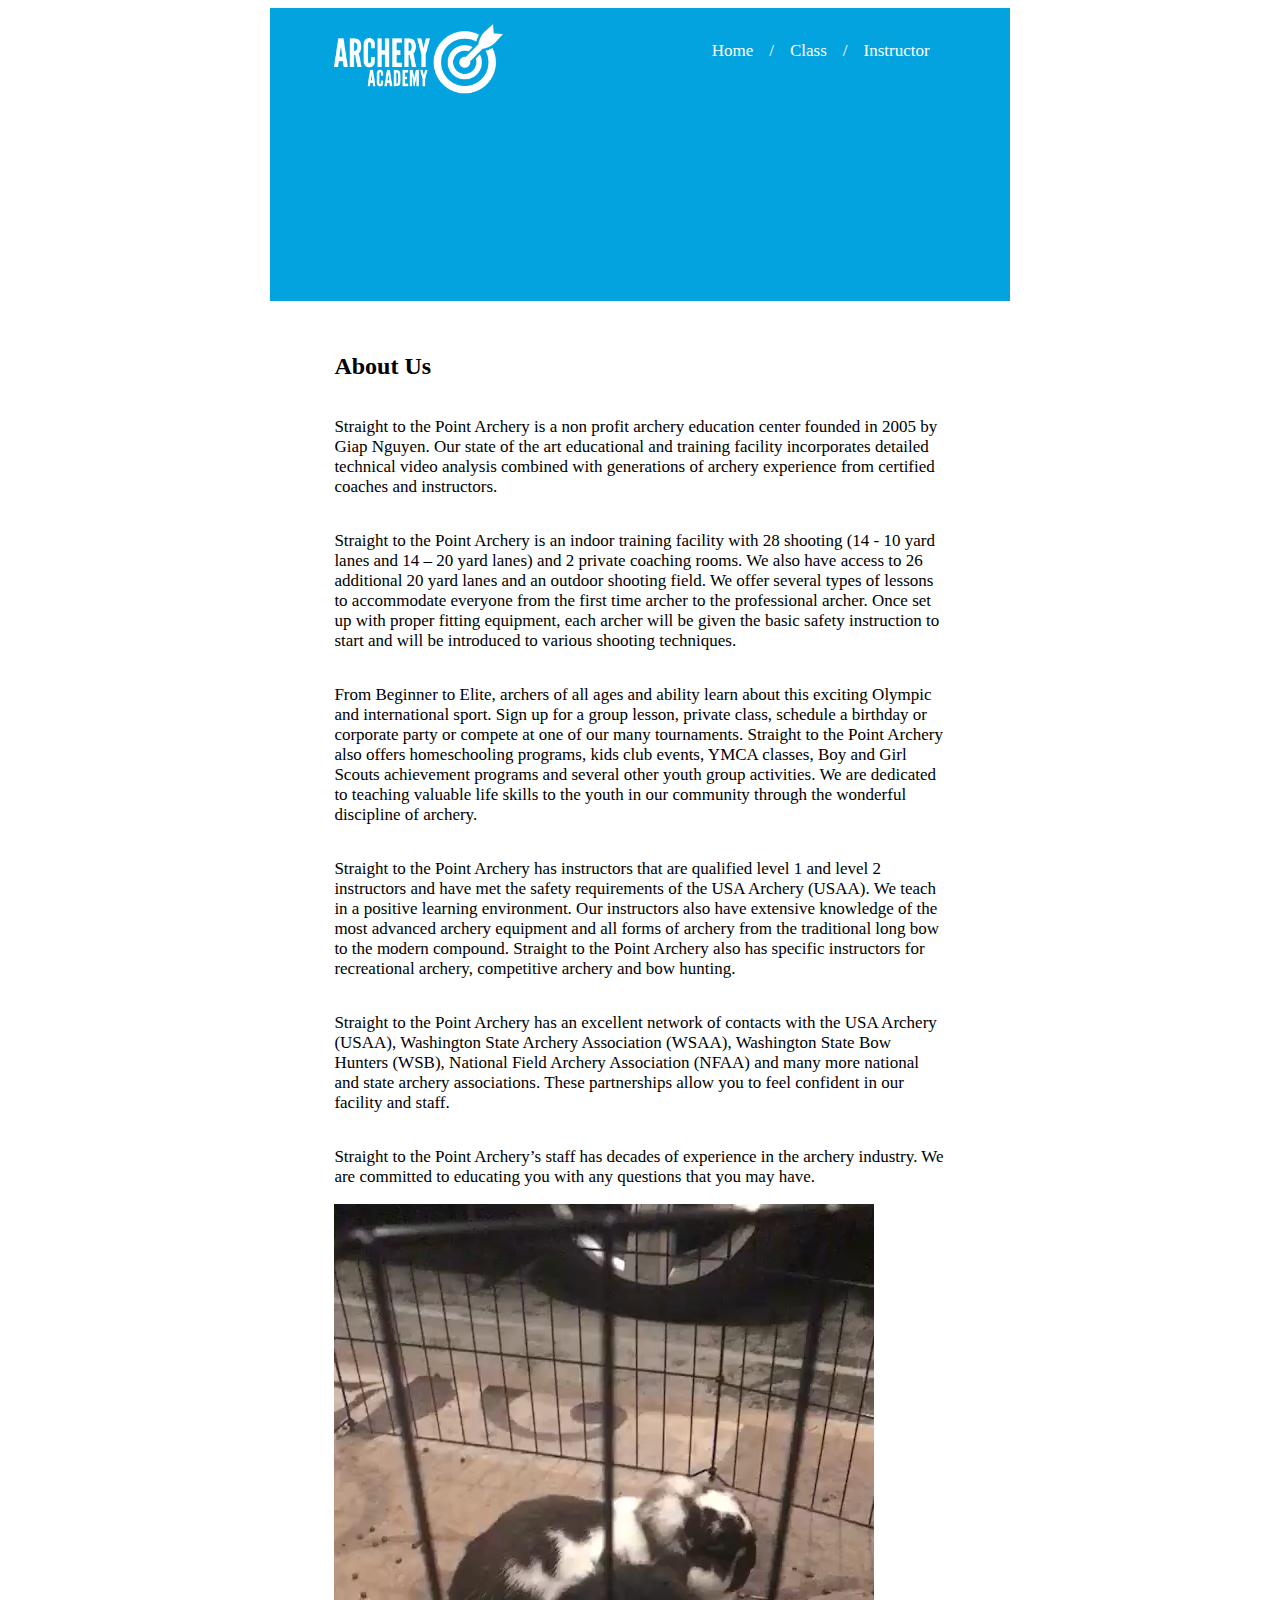
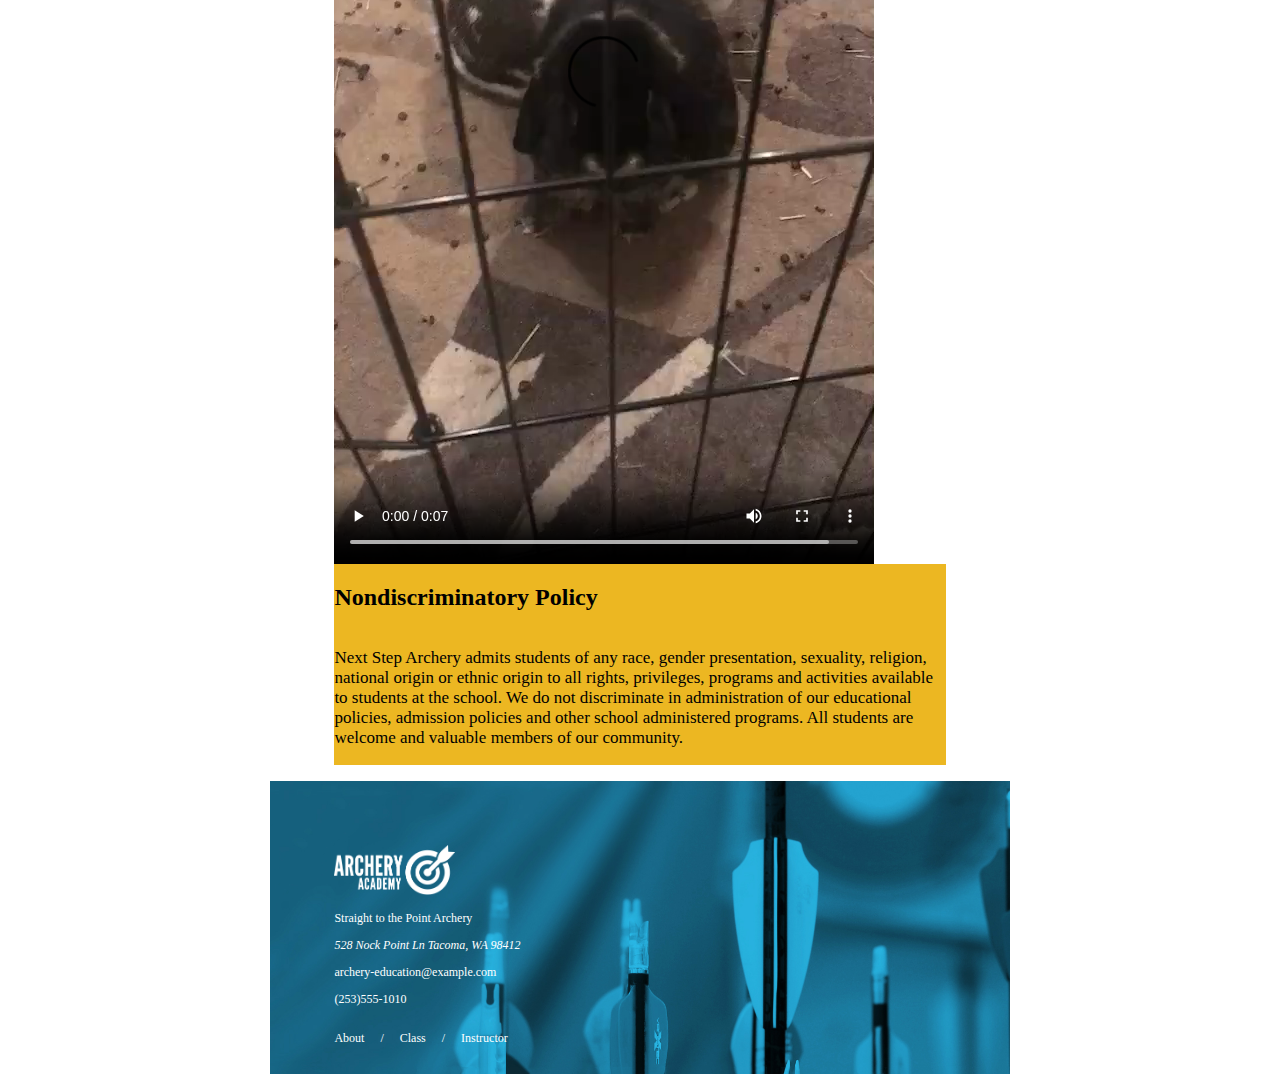
<file: index.html>
<!DOCTYPE html>
<html lang="en">
  <head>
    <meta charset="utf-8">
    <link rel="stylesheet" type="text/css" href="styles/stylesheet.css">
    <title>Straight to the Point Archery</title>
  </head>
  <body>
  <div class="grid-container">
    <header>
      <div class="logo">
        <img src="image/archeryAcademy-logo-white.png" alt="logo" height="70">
      </div>
      <nav>
        <ul>
          <li><a href="index.html">Home</a></li>
          <li><a href="class.html">Class</a></li>
          <li><a href="instructor.html">Instructor</a></li>
        </ul>
      </nav>
    </header>
    <main>
      <article>
        <h2>About Us</h2>
        <p>Straight to the Point Archery is a non profit archery education center founded in 2005 by Giap Nguyen.  Our state of the art educational and training facility incorporates detailed technical video analysis combined with generations of archery experience from certified coaches and instructors.</p>
        <p>Straight to the Point Archery is an indoor training facility with  28 shooting (14 -  10 yard lanes and 14 – 20 yard lanes) and 2 private coaching rooms. We also have access to 26  additional  20 yard lanes  and an outdoor shooting field.  We offer several types of lessons to accommodate everyone from the first time archer to the professional archer. Once set up with proper fitting equipment, each archer will be given the basic safety instruction to start and will be introduced to various shooting techniques.</p>
        <p>From Beginner to Elite, archers of all ages and ability learn about this exciting Olympic and international sport. Sign up for a group lesson, private class, schedule a birthday or corporate party or compete at one of our many tournaments.  Straight to the Point Archery also offers homeschooling programs, kids club events, YMCA classes, Boy and Girl Scouts achievement programs and several other youth group activities. We are dedicated to teaching valuable life skills to the youth in our community through the wonderful discipline of archery.</p>
        <p>Straight to the Point Archery has instructors that are qualified level 1 and level 2 instructors and have met the safety requirements of the USA Archery (USAA). We teach in a positive learning environment.  Our instructors also have extensive knowledge of the most advanced archery equipment and all forms of archery from the traditional long bow to the modern compound.  Straight to the Point Archery also has specific instructors for recreational archery, competitive archery and bow hunting.</p>
        <p>Straight to the Point Archery has an excellent network of contacts with the USA Archery (USAA), Washington State Archery Association (WSAA), Washington State Bow Hunters (WSB), National Field Archery Association (NFAA) and many more national and state archery associations. These partnerships allow you to feel confident in our facility and staff.</p>
        <p>Straight to the Point Archery’s staff has decades of experience in the archery industry. We are committed to educating you with any questions that you may have.</p>
      </article>
      <video controls loop>
        <source src="video/bunny-video.mp4" type="video/mp4">
        Your browser doesn't support this video.
      </video>
      <article class="nondiscriminatory-policy">
        <h2>Nondiscriminatory Policy</h2>
        <p>Next Step Archery admits students of any race, gender presentation, sexuality, religion, national origin or ethnic origin to all rights, privileges, programs and activities available to students at the school. We do not discriminate in administration of our educational policies, admission policies and other school administered programs. All students are welcome and valuable members of our community.</p>
      </article>
    </main>
    <footer>
      <div class="footer-logo">
        <img src="image/archeryAcademy-logo-white.png" height="50" alt="logo">
      </div>
      <div class="location-hours">
        <p>Straight to the Point Archery</p>
        <address>528 Nock Point Ln Tacoma, WA 98412</address>
        <p>archery-education@example.com</p>
        <p>(253)555-1010</p>
      </div>
      <div class="site-maps">
        <ul>
          <li><a href="index.html">About</a></li>
          <li><a href="class.html">Class</a></li>
          <li><a href="instructor.html">Instructor</a></li>
        </ul>
      </div>
    </footer>
  </div>
  </body>
</html>
</file>
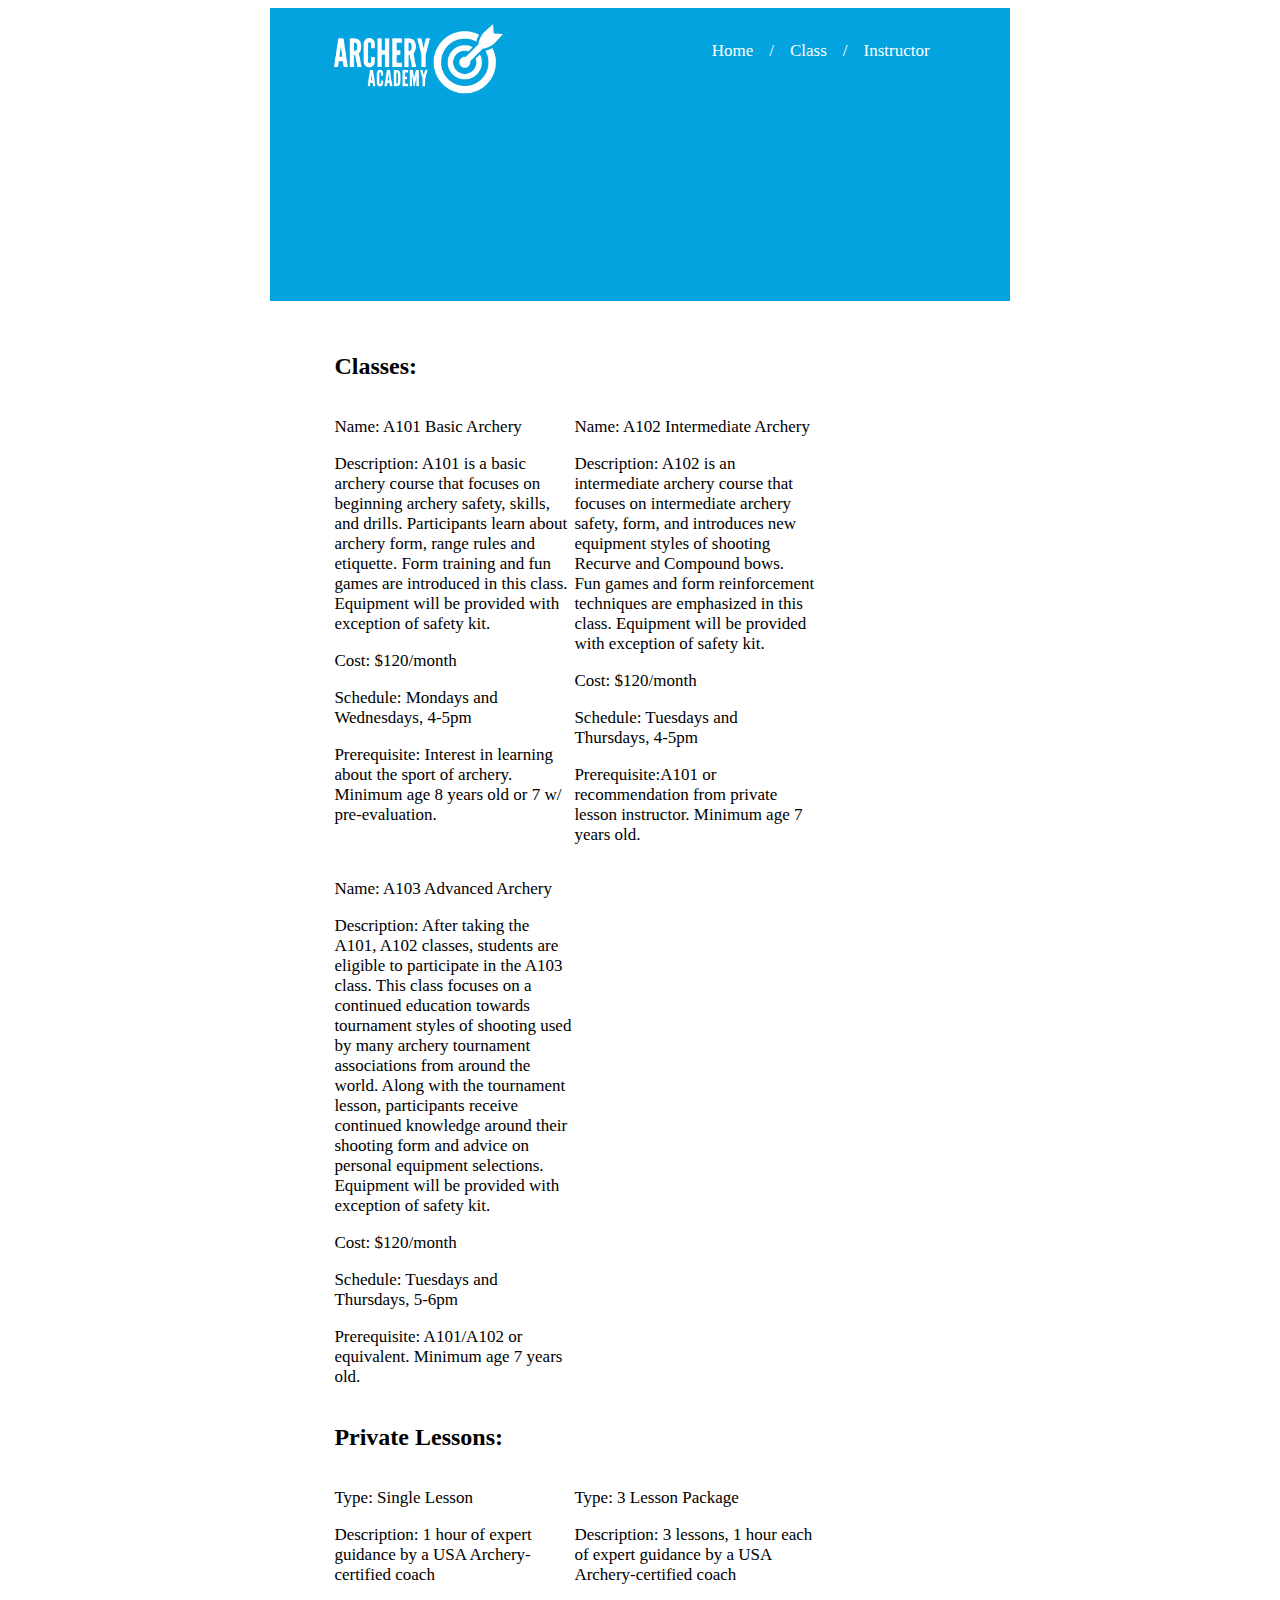
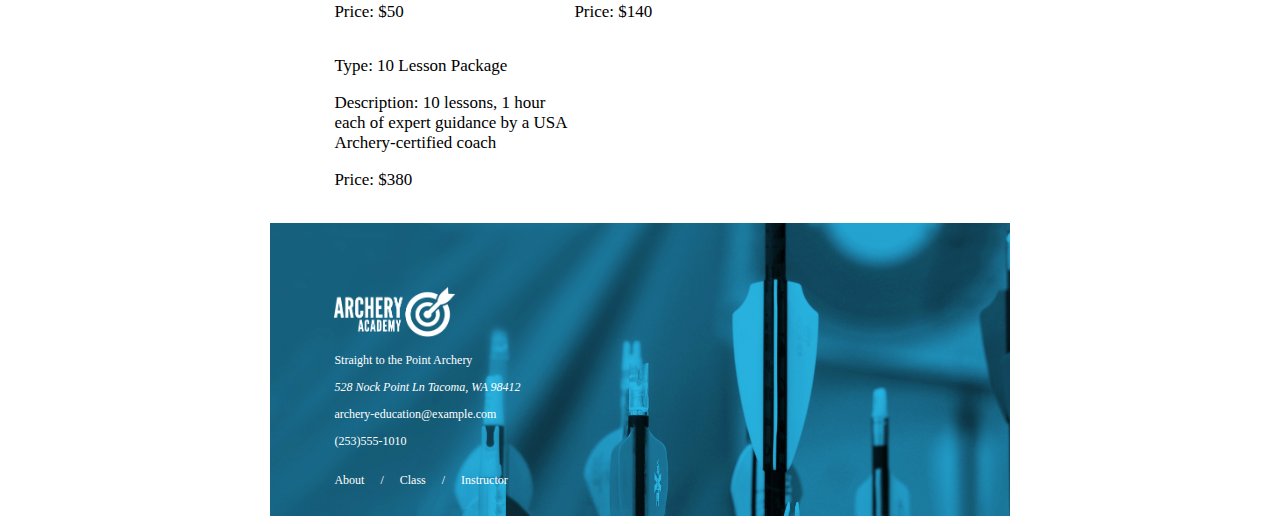
<file: class.html>
<!DOCTYPE html>
<html lang="en">
  <head>
    <meta charset="utf-8">
    <link rel="stylesheet" type="text/css" href="styles/stylesheet.css">
    <title>Straight to the Point Archery</title>
  </head>
  <body>
    <div class="grid-container">
    <header>
      <div class="logo">
        <img src="image/archeryAcademy-logo-white.png" alt="logo" height="70">
      </div>
      <nav>
        <ul>
          <li><a href="index.html">Home</a></li>
          <li><a href="class.html">Class</a></li>
          <li><a href="instructor.html">Instructor</a></li>
        </ul>
      </nav>
    </header>
    <main>
      <article>
        <h2>Classes:</h2>
        <div class="classes">
          <div>
            <p>Name: A101 Basic Archery</p>
            <p>Description: A101 is a basic archery course that focuses on beginning archery safety, skills, and drills. Participants learn about archery form, range rules and etiquette. Form training and fun games are introduced in this class.
              Equipment will be provided with exception of safety kit.</p>
            <p>Cost: $120/month</p>
            <p>Schedule: Mondays and Wednesdays, 4-5pm</p>
            <p>Prerequisite:   Interest in learning about the sport of archery. Minimum age  8 years old or 7 w/ pre-evaluation.</p>
          </div>
          <div>
            <p>Name: A102 Intermediate Archery</p>
            <p>Description: A102 is an intermediate archery course that focuses on intermediate archery safety, form, and introduces new equipment styles of shooting Recurve and Compound bows. Fun games and form reinforcement techniques are emphasized in this class.
              Equipment will be provided with exception of safety kit.</p>
            <p>Cost: $120/month</p>
            <p>Schedule: Tuesdays and Thursdays, 4-5pm</p>
            <p>Prerequisite:A101 or recommendation from private lesson instructor. Minimum age  7 years old.</p>
          </div>
          <div>
            <p>Name: A103 Advanced Archery</p>
            <p>Description: After taking the A101, A102 classes, students are eligible to participate in the A103 class. This class focuses on a continued education towards tournament styles of shooting used by many archery tournament associations from around the world. Along with the tournament lesson, participants receive continued knowledge around their shooting form and advice on personal equipment selections.
              Equipment will be provided with exception of safety kit.</p>
            <p>Cost: $120/month</p>
            <p>Schedule: Tuesdays and Thursdays, 5-6pm</p>
            <p>Prerequisite:  A101/A102 or equivalent. Minimum age  7 years old.</p>
          </div>
        </div>
      </article>
      <article>
        <h2>Private Lessons:</h2>
        <div class="private-class">
          <div>
            <p>Type: Single Lesson</p>
            <p>Description: 1 hour of expert guidance by a USA Archery-certified coach</p>
            <p>Price: $50</p>
          </div>
          <div>
            <p>Type: 3 Lesson Package</p>
            <p>Description: 3 lessons, 1 hour each of expert guidance by a USA Archery-certified coach</p>
            <p>Price: $140</p>
          </div>
          <div>
            <p>Type: 10 Lesson Package</p>
            <p>Description: 10 lessons, 1 hour each of expert guidance by a USA Archery-certified coach</p>
            <p>Price: $380</p>
          </div>
        </div>
      </article>
    </main>
    <footer>
      <div class="footer-logo">
        <img src="image/archeryAcademy-logo-white.png" height="50" alt="logo">
      </div>
      <div class="location-hours">
        <p>Straight to the Point Archery</p>
        <address>528 Nock Point Ln Tacoma, WA 98412</address>
        <p>archery-education@example.com</p>
        <p>(253)555-1010</p>
      </div>
      <div class="site-maps">
        <ul>
          <li><a href="index.html">About</a></li>
          <li><a href="class.html">Class</a></li>
          <li><a href="instructor.html">Instructor</a></li>
        </ul>
      </div>
    </footer>
  </div>
  </body>
</html>
</file>
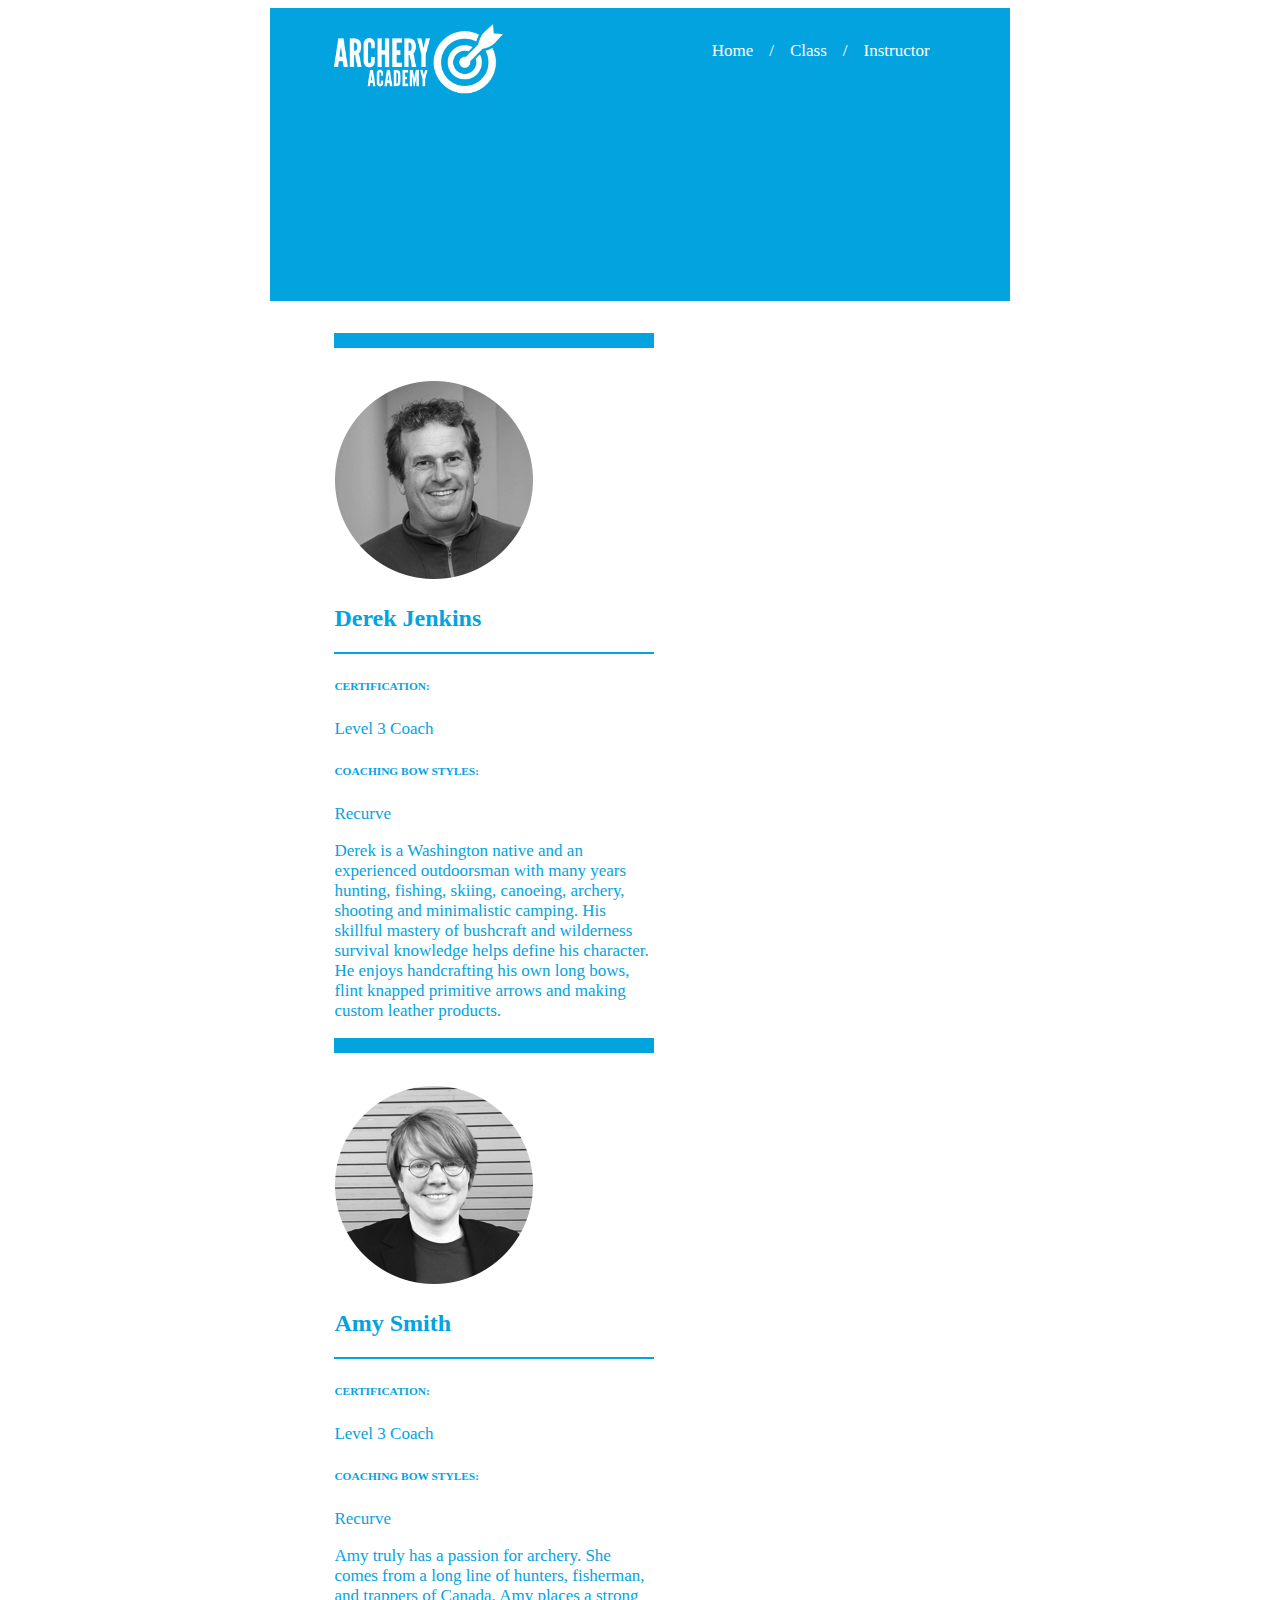
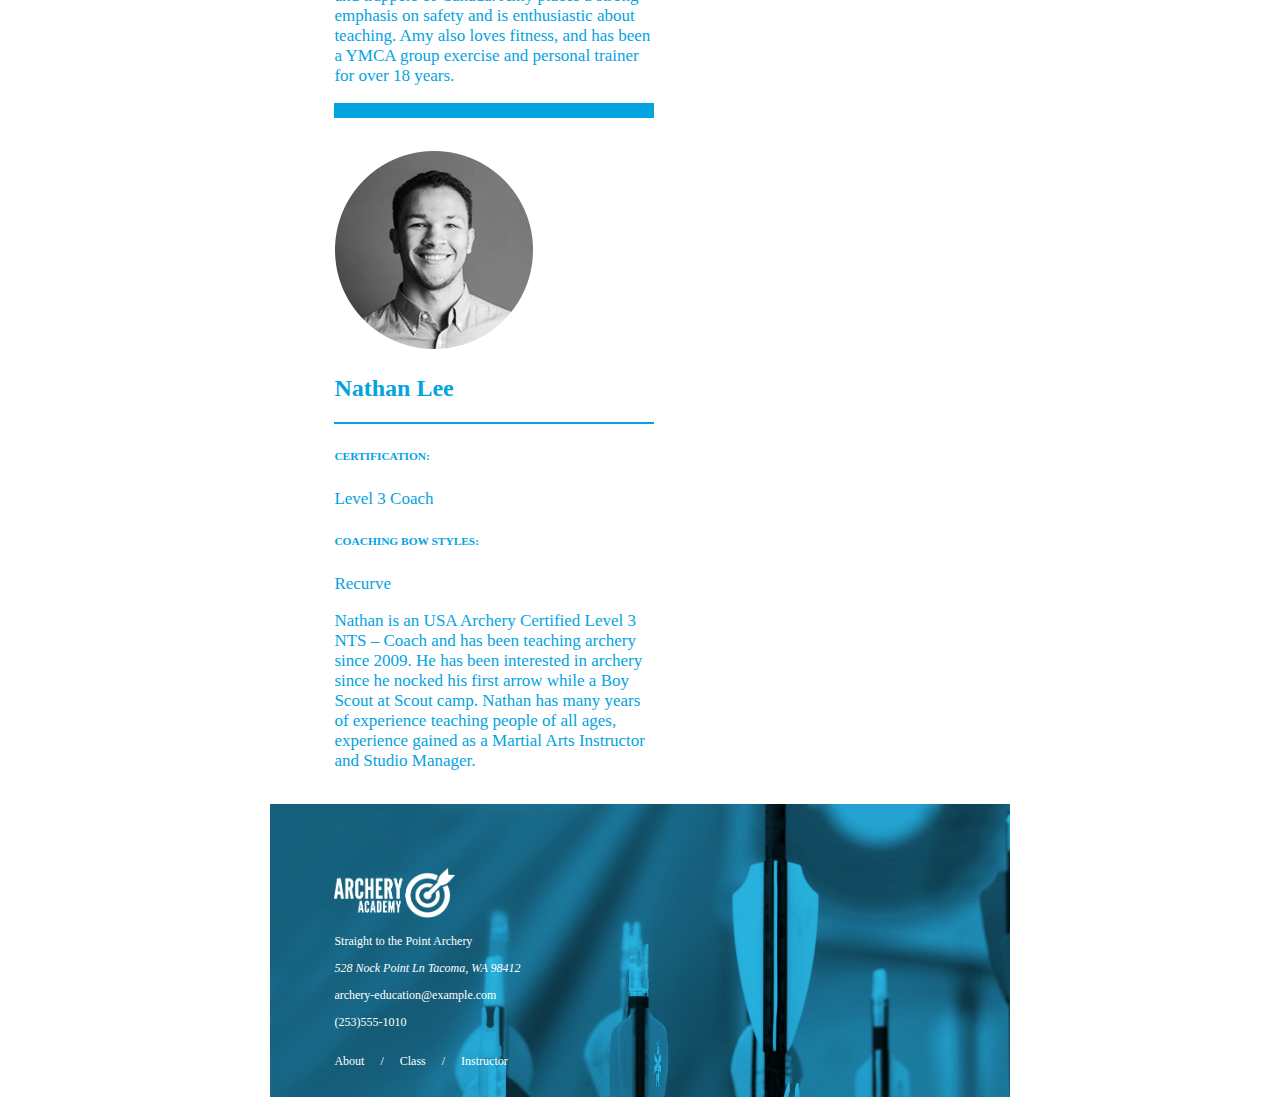
<file: instructor.html>
<!DOCTYPE html>
<html lang="en">
  <head>
    <meta charset="utf-8">
    <link rel="stylesheet" type="text/css" href="styles/stylesheet.css">
    <title>Straight to the Point Archery</title>
  </head>
  <body>
    <div class="grid-container">
    <header>
      <div class="logo">
        <img src="image/archeryAcademy-logo-white.png" alt="logo" height="70">
      </div>
      <nav>
        <ul>
          <li><a href="index.html">Home</a></li>
          <li><a href="class.html">Class</a></li>
          <li><a href="instructor.html">Instructor</a></li>
        </ul>
      </nav>
    </header>
    <main>
      <article>
        <div class="instructor">
          <div class="banner"></div>
          <img src="image/instructor-bio-image1.png" alt="Derek's photo">
          <h2>Derek Jenkins</h2>
          <div class="split"></div>
          <h6>CERTIFICATION:</h6>
          <p>Level 3 Coach</p>
          <h6>COACHING BOW STYLES:</h6>
          <p>Recurve</p>
          <p>Derek is a Washington native and an experienced outdoorsman with many years hunting, fishing, skiing, canoeing, archery, shooting and minimalistic camping. His skillful mastery of bushcraft and wilderness survival knowledge helps define his character. He enjoys handcrafting his own long bows, flint knapped primitive arrows and making custom leather products.</p>
        </div>
        <div class="instructor">
          <div class="banner"></div>
          <img src="image/instructor-bio-image2.png" alt="Amy's photo">
          <h2>Amy Smith</h2>
          <div class="split"></div>
          <h6>CERTIFICATION:</h6>
          <p>Level 3 Coach</p>
          <h6>COACHING BOW STYLES:</h6>
          <p>Recurve</p>
          <p>Amy truly has a passion for archery. She comes from a long line of hunters, fisherman, and trappers of Canada. Amy  places a strong emphasis on safety and is enthusiastic about teaching. Amy also loves fitness, and  has been a YMCA group exercise and personal trainer for over 18 years.</p>
        </div>
        <div class="instructor">
          <div class="banner"></div>
          <img src="image/instructor-bio-image3.png" alt="Nathan's photo">
          <h2>Nathan Lee</h2>
          <div class="split"></div>
          <h6>CERTIFICATION:</h6>
          <p>Level 3 Coach</p>
          <h6>COACHING BOW STYLES:</h6>
          <p>Recurve</p>
          <p>Nathan is an USA Archery Certified Level 3 NTS – Coach and has been teaching archery since 2009. He has been interested in archery since he nocked his first arrow while a Boy Scout at Scout camp. Nathan has many years of experience teaching people of all ages, experience gained as a Martial Arts Instructor and Studio Manager.</p>
        </div>
      </article>
    </main>
    <footer>
      <div class="footer-logo">
        <img src="image/archeryAcademy-logo-white.png" height="50" alt="logo">
      </div>
      <div class="location-hours">
        <p>Straight to the Point Archery</p>
        <address>528 Nock Point Ln Tacoma, WA 98412</address>
        <p>archery-education@example.com</p>
        <p>(253)555-1010</p>
      </div>
      <div class="site-maps">
        <ul>
          <li><a href="index.html">About</a></li>
          <li><a href="class.html">Class</a></li>
          <li><a href="instructor.html">Instructor</a></li>
        </ul>
      </div>
    </footer>
  </div>
  </body>
</html>
</file>
<file: styles/stylesheet.css>
* {
  box-sizing: border-box;
  font-family: Arial sans-serif;
}
body {
  font-size: 17px;
}
h2 {
  font-weight: bold;
  font-size: 24px;
}
h3 {
  font-weight: bold;
  font-size: 17px;
}
.banner {
  background-color: #03a3df;
  height: 15px;
  margin-bottom: 2rem;
}
.split {
  background-color: #03a3df;
  height: 2px;
  margin-bottom: 0;
}
ul {
  display: flex;
  justify-content: flex-start;
  padding-left: 0;
}
ul li {
  list-style: none;
}
ul li a {
  text-decoration: none;
  color: white;
}
ul li:after {
  content: '/';
  margin-left: 1rem;
  margin-right: 1rem;
  color: white;
}
ul li:last-child:after {
  content: '';
  margin-left: 0;
}
.grid-container {
  display: grid;
  height: auto;
  grid-template-columns: 1fr 3fr 1fr;
  grid-template-rows: 1fr auto 1fr;
  grid-gap: 1rem 1rem;
}
header {
  display: grid;
  grid-column-start: 2;
  grid-column-end: 3;
  grid-row-start: 1;
  grid-row-end: 2;
  display: flex;
  flex-wrap: wrap;
  justify-content: space-between;
  background-color: #03a3df;
  padding: 1rem 4rem 1rem 4rem;

}
main {
  display: grid;
  grid-column-start: 2;
  grid-column-end: 3;
  grid-row-start: 2;
  grid-row-end: 3;
  padding: 1rem 4rem 0 4rem;
}
footer {
  display: grid;
  grid-column-start: 2;
  grid-column-end: 3;
  grid-row-start: 3;
  grid-row-end: 4;
  display: flex;
  flex-wrap: wrap;
  flex-direction: column;
  background: url("../image/footerImage.jpg");
  background-size: cover;
  padding: 4rem 4rem 1rem 4rem;
  color: white;
  font-size: 12px;
  margin-top: 0;
}
article {
  display: flex;
  flex-wrap: wrap;
  justify-content: space-between;
}
.instructor {
  width: 20rem;
  color: #03a3df;
}
.nondiscriminatory-policy {
  background-color: #ecb722;
}
.private-class {
  display: flex;
  justify-content: flex-start;
  flex-wrap: wrap;
}
.private-class div {
  width: 15rem;
}
.classes {
  display: flex;
  justify-content: flex-start;
  flex-wrap: wrap;
}
.classes div {
  width: 15rem;
}
</file>
